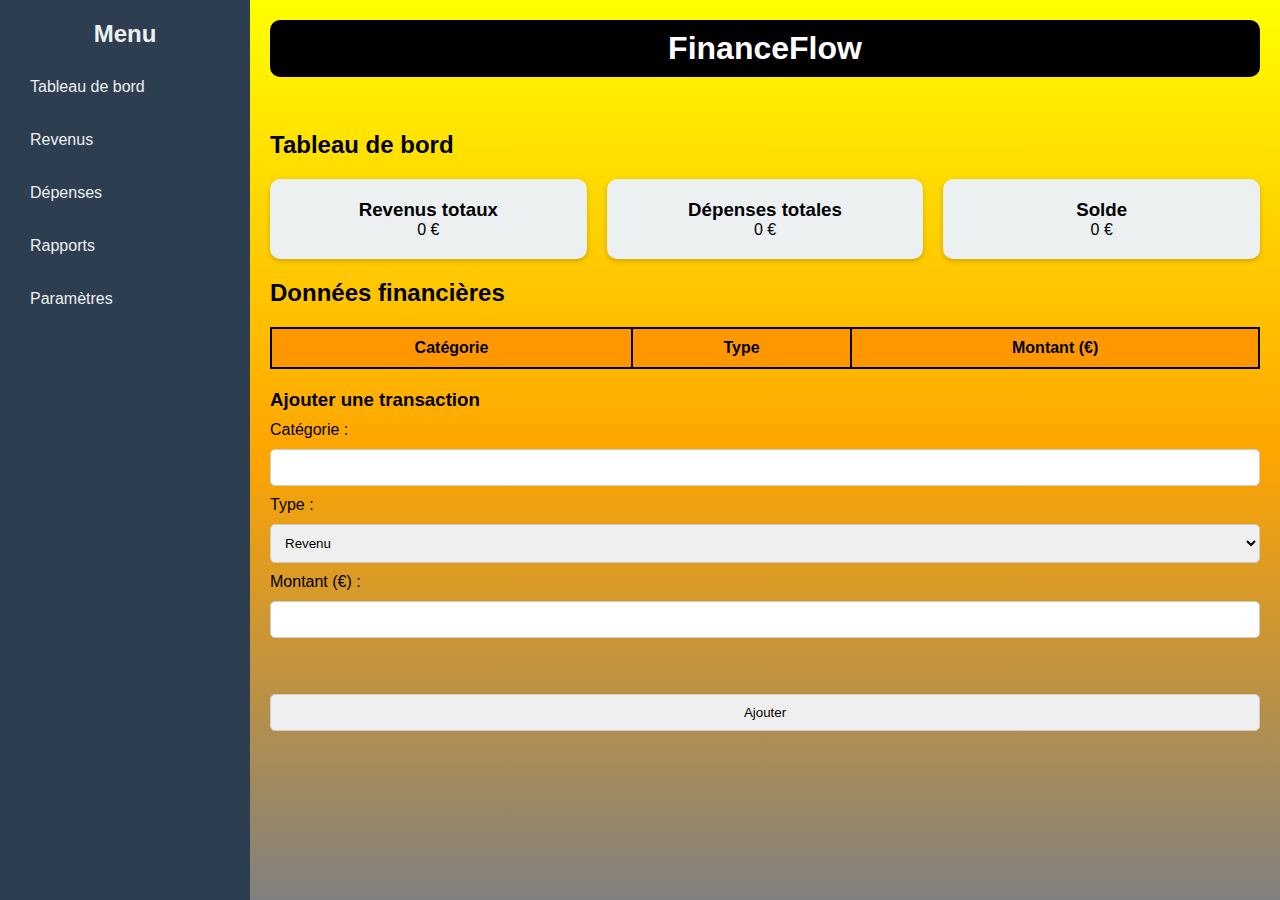
<file: releasev1.html>
<!DOCTYPE html>
<html lang="en">
<head>
    <meta charset="UTF-8">
    <meta name="viewport" content="width=device-width, initial-scale=1.0">
    <title>FinanceFlow</title>
    <link rel="stylesheet" href="style.css">
    <link rel="icon" href="logo.jpeg">
</head>
<body>
    <div class="sidebar">
        <h2>Menu</h2>
        <ul>
            <li><a href="#dashboard">Tableau de bord</a></li>
            <li><a href="#income">Revenus</a></li>
            <li><a href="#expenses">Dépenses</a></li>
            <li><a href="#reports">Rapports</a></li>
            <li><a href="#settings">Paramètres</a></li>
        </ul>
    </div>
    <div class="content">
        <header>
            <h1>FinanceFlow</h1>
        </header>
        <br><br><br>

        <h2>Tableau de bord</h2>
        <div class="dashboard">
            <div class="card">
                <h3>Revenus totaux</h3>
                <p id="total-income">0 €</p>
            </div>
            <div class="card">
                <h3>Dépenses totales</h3>
                <p id="total-expenses">0 €</p>
            </div>
            <div class="card">
                <h3>Solde</h3>
                <p id="balance">0 €</p>
            </div>
        </div>

        <h2>Données financières</h2>
        <table>
            <thead>
                <tr>
                    <th>Catégorie</th>
                    <th>Type</th>
                    <th>Montant (€)</th>
                </tr>
            </thead>
            <tbody id="data-table">
                <!-- Les données seront ajoutées dynamiquement ici -->
            </tbody>
        </table>

        <form id="data-form">
            <h3>Ajouter une transaction</h3>
            <label for="category">Catégorie :</label>
            <input type="text" id="category" required>
            <label for="type">Type :</label>
            <select id="type">
                <option value="income">Revenu</option>
                <option value="expense">Dépense</option>
            </select>
            <label for="amount">Montant (€) :</label>
            <input type="number" id="amount" required>
            <br><br>
            <button type="submit">Ajouter</button>
        </form>
    </div>
    <script>
        let transactions = [];

function updateDashboard() {
    const totalIncome = transactions
        .filter(t => t.type === "income")
        .reduce((sum, t) => sum + t.amount, 0);
    const totalExpenses = transactions
        .filter(t => t.type === "expense")
        .reduce((sum, t) => sum + t.amount, 0);
    const balance = totalIncome - totalExpenses;

    document.getElementById("total-income").textContent = `${totalIncome} €`;
    document.getElementById("total-expenses").textContent = `${totalExpenses} €`;
    document.getElementById("balance").textContent = `${balance} €`;
}

function updateTable() {
    const tableBody = document.getElementById("data-table");
    tableBody.innerHTML = transactions
        .map(
            t => `
        <tr>
            <td>${t.category}</td>
            <td>${t.type === "income" ? "Revenu" : "Dépense"}</td>
            <td>${t.amount} €</td>
        </tr>
    `
        )
        .join("");
}

document.getElementById("data-form").addEventListener("submit", e => {
    e.preventDefault();

    const category = document.getElementById("category").value;
    const type = document.getElementById("type").value;
    const amount = parseFloat(document.getElementById("amount").value);

    transactions.push({ category, type, amount });

    updateDashboard();
    updateTable();

    e.target.reset();
});

    </script>
</body>
</html>
</file>
<file: style.css>
/* Règles globales */
* {
    margin: 0;
    padding: 0;
    box-sizing: border-box;
}

body {
    display: flex;
    min-height: 100vh;
    font-family: Verdana, Geneva, Tahoma, sans-serif;
}

.sidebar {
    width: 250px;
    background-color: #2c3e50;
    color: #ecf0f1;
    padding: 20px;
}

.sidebar h2 {
    margin-bottom: 20px;
    text-align: center;
}

.sidebar ul {
    list-style: none;
}

.sidebar ul li {
    margin: 15px 0;
}

.sidebar ul li a {
    text-decoration: none;
    color: #ecf0f1;
    padding: 10px;
    display: block;
    border-radius: 5px;
    transition: background-color 0.3s;
}

.sidebar ul li a:hover {
    background-color: #34495e;
}

.content {
    flex-grow: 1;
    padding: 20px;
    background: linear-gradient(to bottom, yellow, orange, grey);
}

header {
    text-align: center;
    padding: 10px;
    background: black;
    color: white;
    border-radius: 10px;
}

.dashboard {
    display: flex;
    gap: 20px;
    margin: 20px 0;
}

.card {
    flex: 1;
    background: #ecf0f1;
    padding: 20px;
    border-radius: 10px;
    box-shadow: 0 2px 5px rgba(0, 0, 0, 0.2);
    text-align: center;
}

table {
    width: 100%;
    border-collapse: collapse;
    margin-top: 20px;
}

th, td {
    border: 2px solid black; /* Bords visibles */
    padding: 10px;
    text-align: center; /* Centrer le texte */
    background-color: #ffc107; /* Couleur jaune */
}

th {
    background-color: #ff9800; /* Couleur d'en-tête */
    font-weight: bold;
}

tbody tr:last-child td {
    text-align: center;
    font-style: italic;
    color: #555; /* Texte grisé pour la ligne par défaut */
}


form {
    margin: 20px auto; /* Centrer le formulaire horizontalement */
    display: flex;
    flex-direction: column;
    gap: 10px;
}

form input, form select, form button {
    padding: 10px;
    border-radius: 5px;
    border: 1px solid #ccc;
}

div.forms {
    width: 500px;
    padding: 50px;
    background-color: #ccc;
    border: 0;
    text-align: center;
    margin: auto; /* Centrer la div horizontalement et verticalement */
}

.forms form, form input, form select, form button {
    width: 100%;
}
.forms form button:hover{
    background-color:#2c3e50;
    color: white;
}
canvas { background: #fff; width: 100%; /* Ajuste la largeur du canvas à 100% de son conteneur parent */ height: 400px; /* Définir une hauteur spécifique pour le canvas */ }

#view-selector { display: flex; justify-content: center; margin-top: 20px; } 
#view-selector button { background-color: #2c3e50; color: #ecf0f1; border: none; padding: 10px 20px; margin: 0 10px; border-radius: 5px; cursor: pointer; transition: background-color 0.3s ease; } 
#view-selector button:hover { background-color: black; color: #ddd ;}
</file>
